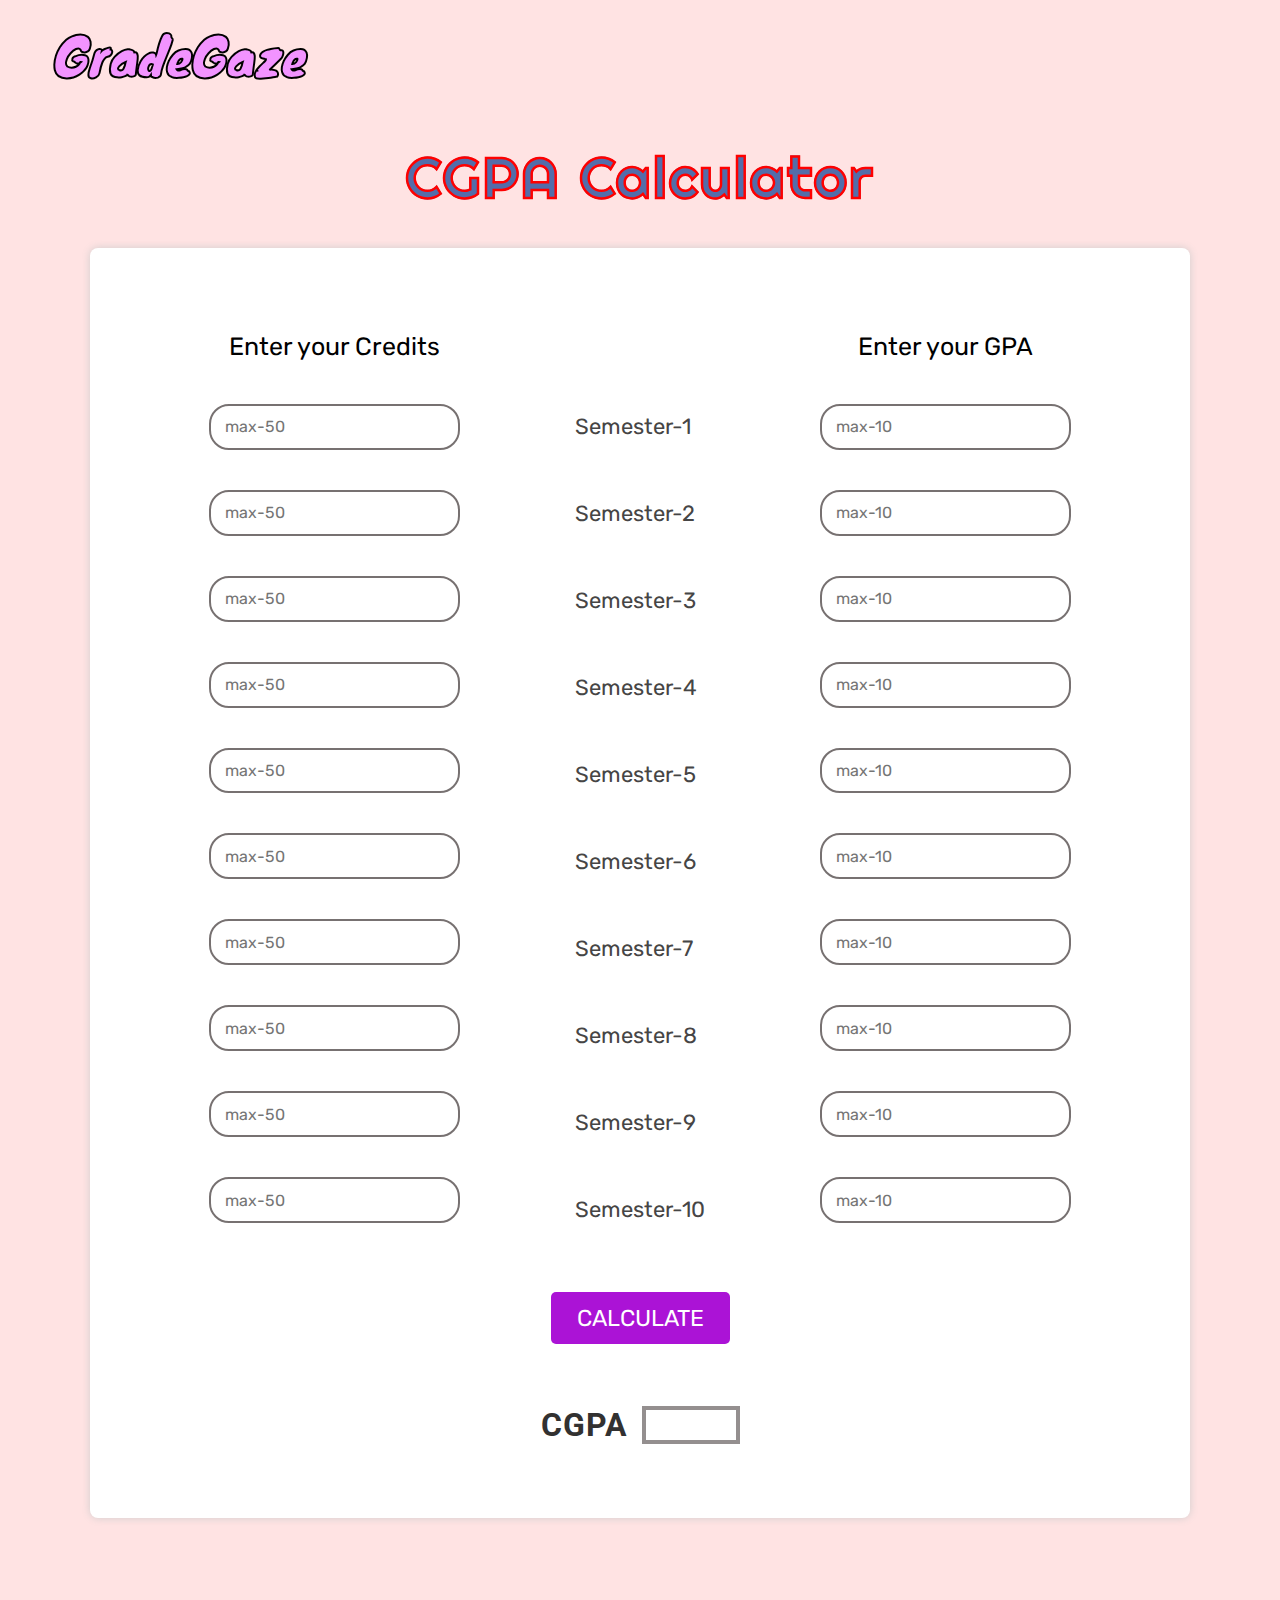
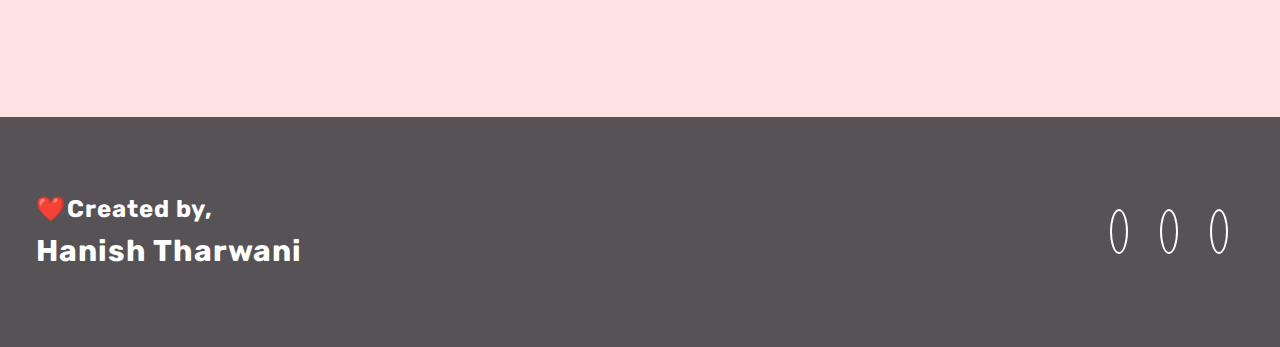
<file: cgpa.html>
<!DOCTYPE html>
<html lang="en">

<head>
    <meta charset="UTF-8">
    <meta http-equiv="X-UA-Compatible" content="IE=edge">
    <meta name="viewport" content="width=device-width, initial-scale=1.0">
    <title>CGPA Calculator</title>
    <link rel="stylesheet" href="cgpa.css">
    <link rel="stylesheet" href="favicon.ico">
    <link rel="stylesheet" href="https://cdnjs.cloudflare.com/ajax/libs/font-awesome/6.3.0/css/all.min.css"
        integrity="sha512-SzlrxWUlpfuzQ+pcUCosxcglQRNAq/DZjVsC0lE40xsADsfeQoEypE+enwcOiGjk/bSuGGKHEyjSoQ1zVisanQ=="
        crossorigin="anonymous" referrerpolicy="no-referrer" />
</head>

<body>
    <div class="container">
        <nav>
            <div class="logo">GradeGaze</div>
        </nav>
        <h1 class="cgpa-cal">CGPA Calculator</h1>

        <div class="box">
            <form id="card" onsubmit="cgpa_calcultor(); return false">
                <div class="flex">
                    <div class="cgpa">
                        <label for="cred">Enter your Credits</label>
                        <input type="number" id="credit_no1" name="credit-no" placeholder="max-50">
                        <input type="number" id="credit_no2" name="credit-no" placeholder="max-50">
                        <input type="number" id="credit_no3" name="credit-no" placeholder="max-50">
                        <input type="number" id="credit_no4" name="credit-no" placeholder="max-50">
                        <input type="number" id="credit_no5" name="credit-no" placeholder="max-50">
                        <input type="number" id="credit_no6" name="credit-no" placeholder="max-50">
                        <input type="number" id="credit_no7" name="credit-no" placeholder="max-50">
                        <input type="number" id="credit_no8" name="credit-no" placeholder="max-50">
                        <input type="number" id="credit_no9" name="credit-no" placeholder="max-50">
                        <input type="number" id="credit_no10" name="credit-no" placeholder="max-50">
                    </div>
                    <div class="semester">
                        <p class="sem">Semester-1</p>
                        <p class="sem">Semester-2</p>
                        <p class="sem">Semester-3</p>
                        <p class="sem">Semester-4</p>
                        <p class="sem">Semester-5</p>
                        <p class="sem">Semester-6</p>
                        <p class="sem">Semester-7</p>
                        <p class="sem">Semester-8</p>
                        <p class="sem">Semester-9</p>
                        <p class="sem">Semester-10</p>
                    </div>
                    <div class="cgpa">
                        <label for="cred">Enter your GPA</label>
                        <input type="text" id="gpa_no1" name="credit-no" placeholder="max-10">
                        <input type="text" id="gpa_no2" name="credit-no" placeholder="max-10">
                        <input type="text" id="gpa_no3" name="credit-no" placeholder="max-10">
                        <input type="text" id="gpa_no4" name="credit-no" placeholder="max-10">
                        <input type="text" id="gpa_no5" name="credit-no" placeholder="max-10">
                        <input type="text" id="gpa_no6" name="credit-no" placeholder="max-10">
                        <input type="text" id="gpa_no7" name="credit-no" placeholder="max-10">
                        <input type="text" id="gpa_no8" name="credit-no" placeholder="max-10">
                        <input type="text" id="gpa_no9" name="credit-no" placeholder="max-10">
                        <input type="text" id="gpa_no10" name="credit-no" placeholder="max-10">
                    </div>
                </div>
                <div class="btn">
                    <button id="calcu">CALCULATE</button>
                </div>
                <div class="result-box">
                    <p class="cgpa-name">CGPA</p>
                    <span id="result"></span>
                </div>
            </form>
        </div>
    </div>

    <div class="footer">
        <div class="created">
            <h1 class="head">❤️Created by,</h1>
            <h1 class="head1">Hanish Tharwani</h1>
        </div>
        <div class="social">
            <a href="https://github.com/hanishtharwani123" class="link"><i class="fa-brands fa-github"
                    id="icons"></i></a>
            <a href="https://twitter.com/TharwaniHanish" class="link"><i class="fa-brands fa-twitter"
                    id="icons"></i></a>
            <a href="https://www.linkedin.com/in/hanish-tharwani/" class="link"><i class="fa-brands fa-linkedin-in"
                    id="icons"></i></i></a>
        </div>
    </div>

    <script src="cgpa.js"></script>
</body>

</html>
</file>
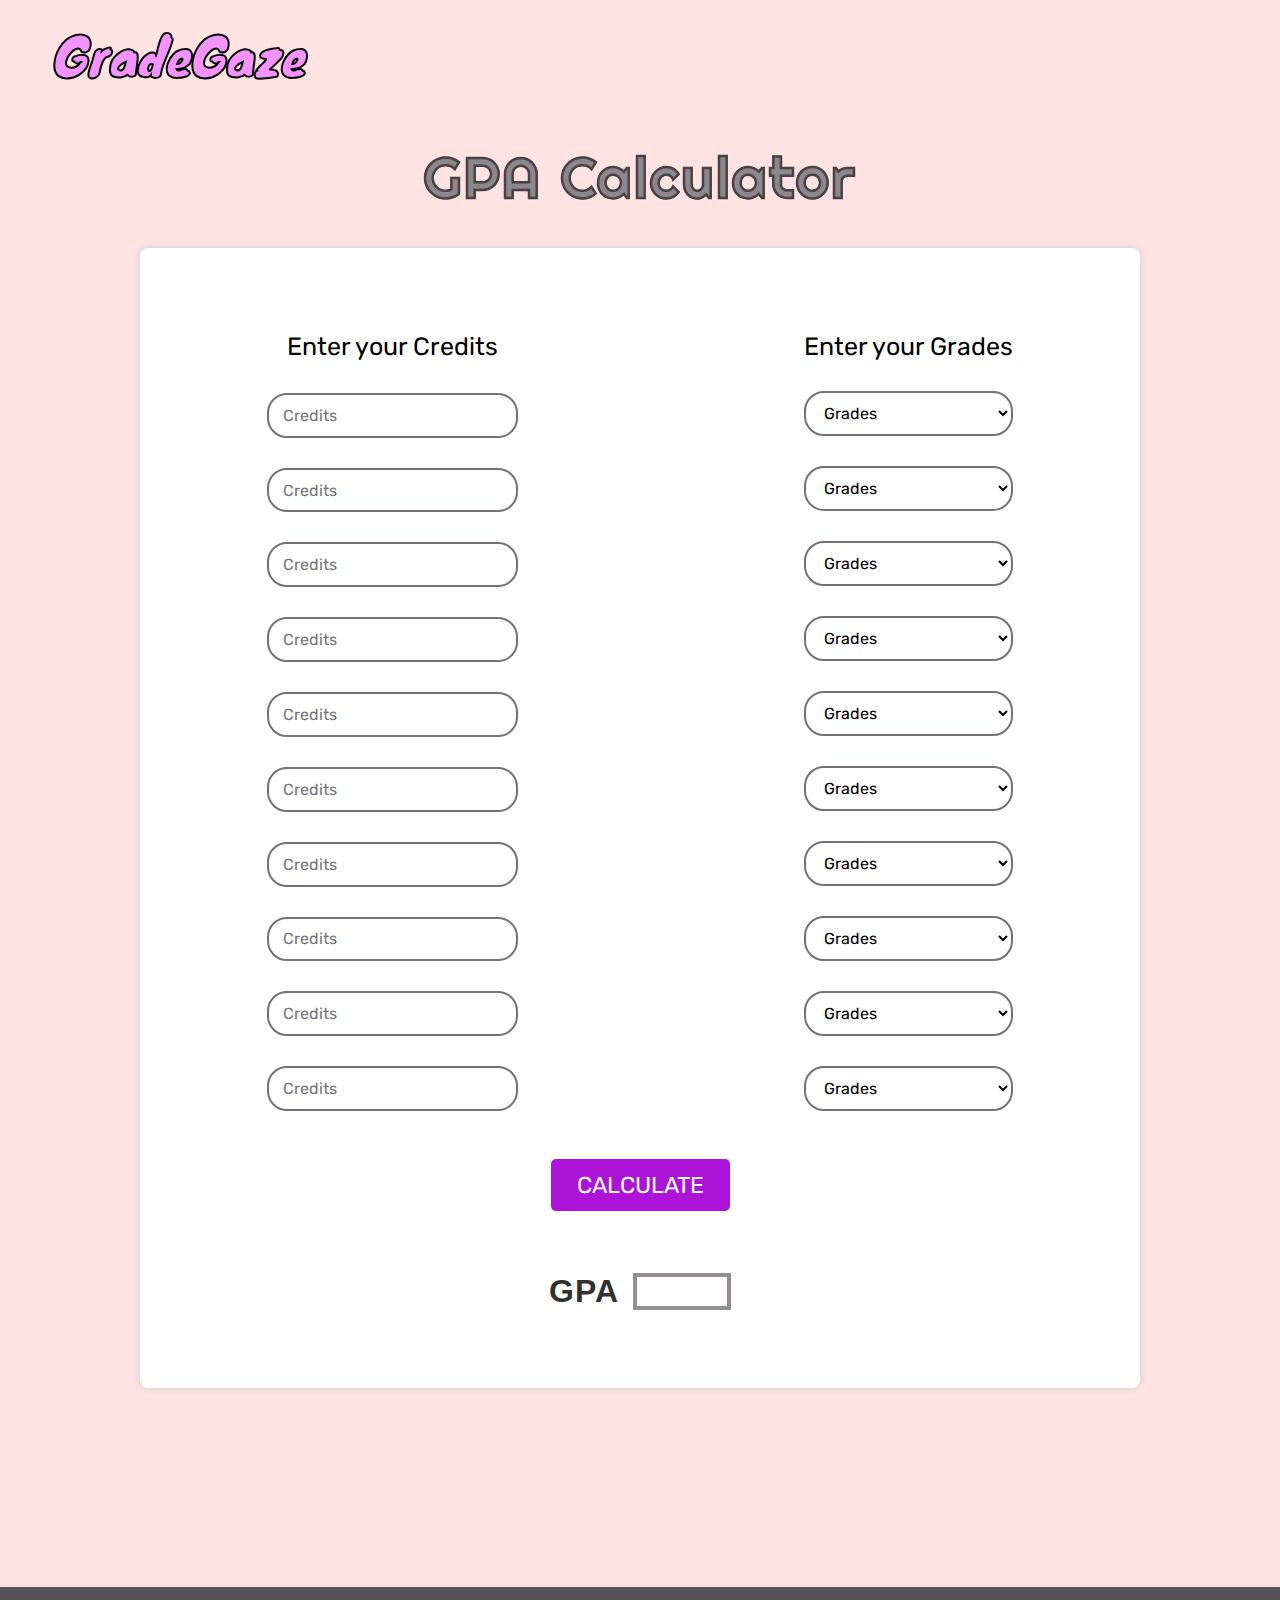
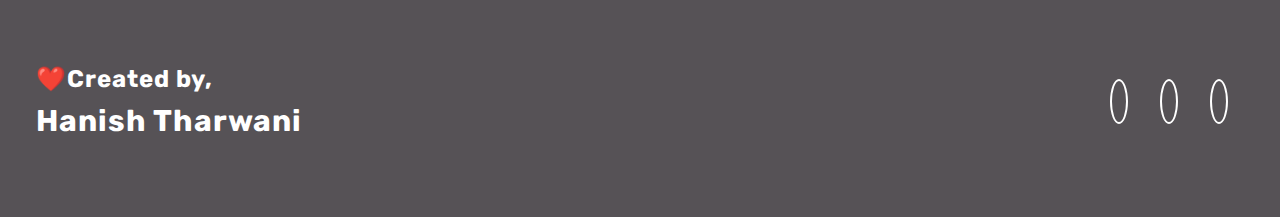
<file: gpa.html>
<!DOCTYPE html>
<html lang="en">

<head>
    <meta charset="UTF-8">
    <meta http-equiv="X-UA-Compatible" content="IE=edge">
    <meta name="viewport" content="width=device-width, initial-scale=1.0">
    <title>GPA Calculator</title>
    <link rel="stylesheet" href="gpa.css">
    <link rel="stylesheet" href="favicon.ico">
    <link rel="stylesheet" href="https://cdnjs.cloudflare.com/ajax/libs/font-awesome/6.3.0/css/all.min.css"
        integrity="sha512-SzlrxWUlpfuzQ+pcUCosxcglQRNAq/DZjVsC0lE40xsADsfeQoEypE+enwcOiGjk/bSuGGKHEyjSoQ1zVisanQ=="
        crossorigin="anonymous" referrerpolicy="no-referrer" />

</head>

<body>
    <div class="container">
        <nav>
            <div class="logo">GradeGaze</div>
        </nav>
        <h1 class="gpa-cal">GPA Calculator</h1>

        <div class="box">
            <form id="card" onsubmit="gpa_calcultor(); return false">
                <div class="flex">
                    <div class="credits">
                        <label for="cred">Enter your Credits</label>
                        <input type="number" id="credit_no1" name="credit-no" placeholder="Credits" class="MyInput">
                        <input type="number" id="credit_no2" name="credit-no" placeholder="Credits" class="MyInput">
                        <input type="number" id="credit_no3" name="credit-no" placeholder="Credits" class="MyInput">
                        <input type="number" id="credit_no4" name="credit-no" placeholder="Credits" class="MyInput">
                        <input type="number" id="credit_no5" name="credit-no" placeholder="Credits" class="MyInput">
                        <input type="number" id="credit_no6" name="credit-no" placeholder="Credits" class="MyInput">
                        <input type="number" id="credit_no7" name="credit-no" placeholder="Credits" class="MyInput">
                        <input type="number" id="credit_no8" name="credit-no" placeholder="Credits" class="MyInput">
                        <input type="number" id="credit_no9" name="credit-no" placeholder="Credits" class="MyInput">
                        <input type="number" id="credit_no10" name="credit-no" placeholder="Credits" class="MyInput">
                    </div>
                    <div class="grades">
                        <label for="cred">Enter your Grades</label>
                        <select name="grade-value" id="grade_value1">
                            <option value="" class="default-reset">Grades</option>
                            <option value="S">S</option>
                            <option value="A">A</option>
                            <option value="B">B</option>
                            <option value="C">C</option>
                            <option value="D">D</option>
                            <option value="E">E</option>
                            <option value="F">F</option>
                            <option value="N">N</option>
                        </select>
                        <select name="grade-value" id="grade_value2">
                            <option value="" class="default-reset">Grades</option>
                            <option value="S">S</option>
                            <option value="A">A</option>
                            <option value="B">B</option>
                            <option value="C">C</option>
                            <option value="D">D</option>
                            <option value="E">E</option>
                            <option value="F">F</option>
                            <option value="N">N</option>
                        </select><select name="grade-value" id="grade_value3">
                            <option value="" class="default-reset">Grades</option>
                            <option value="S">S</option>
                            <option value="A">A</option>
                            <option value="B">B</option>
                            <option value="C">C</option>
                            <option value="D">D</option>
                            <option value="E">E</option>
                            <option value="F">F</option>
                            <option value="N">N</option>
                        </select><select name="grade-value" id="grade_value4">
                            <option value="" class="default-reset">Grades</option>
                            <option value="S">S</option>
                            <option value="A">A</option>
                            <option value="B">B</option>
                            <option value="C">C</option>
                            <option value="D">D</option>
                            <option value="E">E</option>
                            <option value="F">F</option>
                            <option value="N">N</option>
                        </select><select name="grade-value" id="grade_value5">
                            <option value="" class="default-reset">Grades</option>
                            <option value="S">S</option>
                            <option value="A">A</option>
                            <option value="B">B</option>
                            <option value="C">C</option>
                            <option value="D">D</option>
                            <option value="E">E</option>
                            <option value="F">F</option>
                            <option value="N">N</option>
                        </select><select name="grade-value" id="grade_value6">
                            <option value="" class="default-reset">Grades</option>
                            <option value="S">S</option>
                            <option value="A">A</option>
                            <option value="B">B</option>
                            <option value="C">C</option>
                            <option value="D">D</option>
                            <option value="E">E</option>
                            <option value="F">F</option>
                            <option value="N">N</option>
                        </select><select name="grade-value" id="grade_value7">
                            <option value="" class="default-reset">Grades</option>
                            <option value="S">S</option>
                            <option value="A">A</option>
                            <option value="B">B</option>
                            <option value="C">C</option>
                            <option value="D">D</option>
                            <option value="E">E</option>
                            <option value="F">F</option>
                            <option value="N">N</option>
                        </select><select name="grade-value" id="grade_value8">
                            <option value="" class="default-reset">Grades</option>
                            <option value="S">S</option>
                            <option value="A">A</option>
                            <option value="B">B</option>
                            <option value="C">C</option>
                            <option value="D">D</option>
                            <option value="E">E</option>
                            <option value="F">F</option>
                            <option value="N">N</option>
                        </select><select name="grade-value" id="grade_value9">
                            <option value="" class="default-reset">Grades</option>
                            <option value="S">S</option>
                            <option value="A">A</option>
                            <option value="B">B</option>
                            <option value="C">C</option>
                            <option value="D">D</option>
                            <option value="E">E</option>
                            <option value="F">F</option>
                            <option value="N">N</option>
                        </select><select name="grade-value" id="grade_value10">
                            <option value="" class="default-reset">Grades</option>
                            <option valuS="S">S</option>
                            <option value="A">A</option>
                            <option value="B">B</option>
                            <option value="C">C</option>
                            <option value="D">D</option>
                            <option value="E">E</option>
                            <option value="F">F</option>
                            <option value="N">N</option>
                        </select>
                    </div>
                </div>
                <div class="btn">
                    <button id="calcu">CALCULATE</button>
                </div>
                <div class="result-box">
                    <p class="gpa-name">GPA </p>
                    <span id="result"></span>
                </div>
            </form>
        </div>
    </div>

    <div class="footer">
        <div class="created">
            <h1 class="head">❤️Created by,</h1>
            <h1 class="head1">Hanish Tharwani</h1>
        </div>
        <div class="social">
            <a href="https://github.com/hanishtharwani123" class="link"><i class="fa-brands fa-github"
                    id="icons"></i></a>
            <a href="https://twitter.com/TharwaniHanish" class="link"><i class="fa-brands fa-twitter"
                    id="icons"></i></a>
            <a href="https://www.linkedin.com/in/hanish-tharwani/" class="link"><i class="fa-brands fa-linkedin-in"
                    id="icons"></i></i></a>
        </div>
    </div>
    <!-- <script>
        window.onload = function () {
            document.querySelectorAll(".MyInput").value = "";
            document.querySelectorAll("select") = 0;
            console.log(inp);
        };
    </script> -->

    <script src="gpa.js"></script>
</body>

</html>
</file>
<file: cgpa.css>
@import url('https://fonts.googleapis.com/css2?family=Knewave&display=swap');
@import url('https://fonts.googleapis.com/css2?family=Righteous&display=swap');
@import url('https://fonts.googleapis.com/css2?family=Rubik&display=swap');
@import url('https://fonts.googleapis.com/css2?family=Roboto:wght@500&display=swap');

* {
    margin: 0;
    padding: 0;
    box-sizing: border-box;
}

body {
    width: 100%;
    background: rgb(255, 227, 227);
}

nav {
    padding: 13px 55px;
    display: grid;
    place-items: left;
}

.logo {
    font-size: 53px;
    font-family: 'Knewave', cursive;
    outline-width: 47px;
    color: #F293FF;
    opacity: 100%;
    letter-spacing: 0.02px;
    -webkit-text-stroke: 2px #000;
}

.cgpa-cal {
    text-align: center;
    font-size: 57px;
    font-family: 'Righteous', cursive;
    opacity: 100%;
    color: #536daa;
    letter-spacing: 2.02px;
    -webkit-text-stroke: 0.7px #f00;
    margin-top: 33px;
}

.box {
    display: grid;
    place-items: center;
}

form {
    width: 1100px;
    height: 1270px;
    background: #fff;
    box-shadow: 0px 0px 9px #d0cdcd;
    margin-top: 35px;
    border-radius: 8px;
    margin-bottom: 199px;
}

.flex {
    display: flex;
    justify-content: space-between;
    padding: 84px 119px;
}

.cgpa {
    display: grid;
    grid-gap: 40px;
}

label {
    font-size: 25px;
    font-family: 'Rubik', sans-serif;
    text-align: center;
}

input {
    padding: 10px 14px;
    font-size: 16px;
    font-family: 'Rubik', sans-serif;
    border: 2px solid #777171;
    outline: none;
    border-radius: 20px;
}

.semester {
    display: grid;
    grid-gap: 60px;
    margin-top: 81px;
}

.sem {
    color: #464545;
    font-size: 22px;
    font-family: 'Rubik', sans-serif;
}

.btn {
    display: grid;
    place-items: center;
}

#calcu {
    padding: 12px 26px;
    font-size: 23px;
    cursor: pointer;
    background: rgb(171, 19, 214);
    color: #fff;
    border-radius: 5px;
    border: none;
    margin-top: -15px;
    font-family: 'Rubik', sans-serif;
    transition: transform 0.4s ease-in-out;
    transition: .4s;
}

#calcu:hover {
    transform: scale(1.06);
    background: #000;
}

.footer {
    height: 230px;
    width: 100%;
    background: #565256;
    display: flex;
    justify-content: space-between;
    align-items: center;
    padding: 0px 36px;
}

.created {
    display: grid;
    grid-gap: 10px;
}

.head {
    color: #fff;
    font-size: 24px;
    font-family: 'Rubik', sans-serif;
    letter-spacing: 1px;
}

.head1 {
    color: #fff;
    font-size: 30px;
    font-family: 'Rubik', sans-serif;
    letter-spacing: 1px;
}


.link {
    width: 0;
}

#icons {
    font-size: 25px;
    color: #fff;
    padding: 7px;
    border-radius: 50%;
    background: transparent;
    border: 2px solid #fff;
    transition: transform 0.3s ease-in-out;
    margin: 16px;
}

.result-box {
    display: flex;
    justify-content: center;
    margin-top: 55px;
}

.cgpa-name {
    font-size: 32px;
    color: #323131;
    font-family: 'Roboto', sans-serif;
    letter-spacing: 1px;
    margin: 7px;
    font-weight: bold;
}

#result {
    border: 4px solid #948f8f;
    font-size: 22px;
    color: #323131;
    padding: 4px 45px;
    background: transparent;
    font-family: 'Roboto', sans-serif;
    margin: 7px;
}


@media screen and (max-width:1122px) {
    form {
        width: 890px;
    }

    .flex {
        padding: 84px 67px;
    }

    nav {
        padding: 13px 16px;
    }
}

@media screen and (max-width:910px) {
    form {
        width: 742px;
    }

    .flex {
        padding: 84px 50px;
    }

    nav {
        padding: 13px 16px;
    }
}

@media screen and (max-width:756px) {
    form {
        width: 573px;
    }

    .flex {
        padding: 84px 63px;
    }

    input {
        width: 126px;
    }

    label {
        font-size: 18px;
    }

    .cgpa-cal {
        font-size: 47px;
    }

    .sem {
        font-size: 18px;
    }

    nav {
        padding: 13px 16px;
    }
}

@media screen and (max-width:592px) {
    form {
        width: 444px;
    }

    .flex {
        padding: 84px 31px
    }

    .sem {
        font-size: 15px;
    }

    .semester {
        display: grid;
        grid-gap: 55px;
        margin-top: 72px;
    }

    input {
        width: 126px;
    }

    label {
        font-size: 16px;
    }

    .cgpa-cal {
        font-size: 40px;
    }

    .logo {
        font-size: 45px;
    }

    .head1 {
        font-size: 20px;
    }

    .head {
        font-size: 18px;
    }

    #icons {
        margin: 9px;
    }

    #calcu {
        padding: 10px 8px;
        font-size: 22px;
    }

    nav {
        padding: 13px 16px;
    }
}

@media screen and (max-width:462px) {
    form {
        width: 354px;
    }

    .flex {
        padding: 84px 23px;
    }

    input {
        width: 93px;
    }

    label {
        font-size: 13px;
    }

    .sem {
        font-size: 14px;
    }

    .semester {
        display: grid;
        grid-gap: 55px;
        margin-top: 72px;
    }

    .cgpa-cal {
        font-size: 34px;
    }

    .logo {
        font-size: 36px;
    }

    .head1 {
        font-size: 20px;
    }

    .head {
        font-size: 16px;
    }

    #icons {
        margin: 5px;
        font-size: 17px;
    }

    #calcu {
        padding: 10px 8px;
        font-size: 22px;
    }

    .footer {
        height: 200px;
        padding: 0px 11px;
    }

    form {
        margin-bottom: 154px;
    }

    nav {
        padding: 13px 16px;
    }

    .cgpa-name {
        font-size: 23px;
    }

    #result {
        padding: 3px 38px;
    }
}

@media screen and (max-width:370px) {
    form {
        width: 298px;
        height: 1155px;
    }

    input {
        width: 78px;
        font-size: 13px;
    }

    label {
        font-size: 12px;
    }

    .flex {
        padding: 84px 10px;
    }

    .sem {
        font-size: 13px;
    }

    .semester {
        display: grid;
        grid-gap: 55px;
        margin-top: 64px;
    }

    .cgpa-cal {
        font-size: 29px;
    }

    #icons {
        margin: 0px;
        font-size: 15px;
    }

    #calcu {
        padding: 10px 7px;
        font-size: 20px;
    }

    .footer {
        height: 165px;
        padding: 0px 11px;
    }

    form {
        margin-bottom: 154px;
    }

    .head1 {
        font-size: 18px;
    }

    .head {
        font-size: 14px;
    }

    .cgpa-name {
        font-size: 23px;
    }

    #result {
        padding: 3px 38px;
    }
}

@media screen and (max-width:310px) {
    form {
        width: 279px;
        height: 1155px;
    }

    input {
        width: 78px;
        font-size: 13px;
    }

    label {
        font-size: 11px;
    }

    .flex {
        padding: 84px 10px;
    }

    .sem {
        font-size: 12px;
    }

    .semester {
        display: grid;
        grid-gap: 55px;
        margin-top: 64px;
    }

    .cgpa-cal {
        font-size: 25px;
    }

    #icons {
        margin: 0px;
        font-size: 14px;
    }

    #calcu {
        padding: 10px 7px;
        font-size: 17px;
    }

    .footer {
        height: 165px;
        padding: 0px 11px;
    }

    form {
        margin-bottom: 154px;
    }

    .head1 {
        font-size: 16px;
    }

    .head {
        font-size: 13px;
    }

    .cgpa-name {
        font-size: 23px;
    }

    #result {
        padding: 3px 38px;
    }
}
</file>
<file: gpa.css>
@import url('https://fonts.googleapis.com/css2?family=Knewave&display=swap');
@import url('https://fonts.googleapis.com/css2?family=Righteous&display=swap');
@import url('https://fonts.googleapis.com/css2?family=Rubik&display=swap');

* {
    margin: 0;
    padding: 0;
    box-sizing: border-box;
}

body {
    width: 100%;
    background: rgb(255, 227, 227);
}

nav {
    padding: 13px 55px;
    display: grid;
    place-items: left;
}

.logo {
    font-size: 53px;
    font-family: 'Knewave', cursive;
    outline-width: 47px;
    color: #F293FF;
    opacity: 100%;
    letter-spacing: 0.02px;
    -webkit-text-stroke: 2px #000;
}

.gpa-cal {
    text-align: center;
    font-size: 57px;
    font-family: 'Righteous', cursive;
    opacity: 100%;
    color: #8d878d;
    letter-spacing: 2.02px;
    -webkit-text-stroke: 0.7px #474343;
    margin-top: 33px;
}

.box {
    display: grid;
    place-items: center;
}

form {
    width: 1000px;
    height: 1140px;
    background: #fff;
    box-shadow: 0px 0px 9px #d0cdcd;
    margin-top: 35px;
    border-radius: 8px;
    margin-bottom: 199px;
}

.flex {
    display: flex;
    justify-content: space-between;
    padding: 84px 127px;
}

.credits {
    display: grid;
    grid-gap: 30px;
}

.grades {
    display: grid;
    grid-gap: 30px;
}

label {
    font-size: 25px;
    font-family: 'Rubik', sans-serif;
    text-align: center;
}

input {
    padding: 10px 14px;
    font-size: 16px;
    font-family: 'Rubik', sans-serif;
    border: 2px solid #777171;
    outline: none;
    border-radius: 20px;
}

select {
    padding: 10px 14px;
    font-size: 16px;
    font-family: 'Rubik', sans-serif;
    border: 2px solid #777171;
    outline: none;
    border-radius: 20px;
    background: #fff;
    cursor: pointer;
}

.btn {
    display: grid;
    place-items: center;
}

#calcu {
    padding: 12px 26px;
    font-size: 23px;
    cursor: pointer;
    background: rgb(171, 19, 214);
    color: #fff;
    border-radius: 5px;
    border: none;
    margin-top: -36px;
    font-family: 'Rubik', sans-serif;
    transition: transform 0.4s ease-in-out;
    transition: .4s;
}

#calcu:hover {
    transform: scale(1.06);
    background: #000;
}

.footer {
    height: 230px;
    width: 100%;
    background: #565256;
    display: flex;
    justify-content: space-between;
    align-items: center;
    padding: 0px 36px;
}

.created {
    display: grid;
    grid-gap: 10px;
}

.head {
    color: #fff;
    font-size: 24px;
    font-family: 'Rubik', sans-serif;
    letter-spacing: 1px;
}

.head1 {
    color: #fff;
    font-size: 30px;
    font-family: 'Rubik', sans-serif;
    letter-spacing: 1px;
}


.link {
    width: 0;
}

#icons {
    font-size: 25px;
    color: #fff;
    padding: 7px;
    border-radius: 50%;
    background: transparent;
    border: 2px solid #fff;
    transition: transform 0.3s ease-in-out;
    margin: 16px;
}

.result-box {
    display: flex;
    justify-content: center;
    margin-top: 55px;
}

.gpa-name {
    font-size: 32px;
    color: #323131;
    font-family: 'Roboto', sans-serif;
    letter-spacing: 1px;
    margin: 7px;
    font-weight: bold;
}

#result {
    border: 4px solid #948f8f;
    font-size: 22px;
    color: #323131;
    padding: 4px 45px;
    background: transparent;
    font-family: 'Roboto', sans-serif;
    margin: 7px;
}

@media screen and (max-width:1090px) {
    form {
        width: 800px;
    }

    .flex {
        padding: 84px 138px;
    }
}

@media screen and (max-width:850px) {
    form {
        width: 670px;
    }

    .flex {
        padding: 84px 80px;
    }

    nav {
        padding: 13px 16px;
    }
}

@media screen and (max-width:700px) {
    form {
        width: 540px;
    }

    .flex {
        padding: 84px 87px;
    }

    input {
        width: 156px;
    }

    label {
        font-size: 18px;
    }

    .gpa-cal {
        font-size: 45px;
    }

    nav {
        padding: 13px 16px;
    }
}

@media screen and (max-width:579px) {
    form {
        width: 430px;
    }

    .flex {
        padding: 84px 67px;
    }

    input {
        width: 126px;
    }

    select {
        width: 126px;
    }

    label {
        font-size: 16px;
    }

    .gpa-cal {
        font-size: 37px;
    }

    .logo {
        font-size: 41px;
    }

    .head1 {
        font-size: 20px;
    }

    .head {
        font-size: 18px;
    }

    #icons {
        margin: 9px;
    }

    #calcu {
        padding: 10px 8px;
        font-size: 21px;
    }

    nav {
        padding: 13px 16px;
    }
}

@media screen and (max-width:441px) {
    form {
        width: 330px;
    }

    .flex {
        padding: 84px 36px;
    }

    input {
        width: 116px;
    }

    select {
        width: 116px;
    }

    label {
        font-size: 13px;
    }

    .gpa-cal {
        font-size: 33px;
    }

    .logo {
        font-size: 37px;
    }

    .head1 {
        font-size: 18px;
    }

    .head {
        font-size: 14px;
    }

    #icons {
        margin: 2px;
        font-size: 15px;
    }

    #calcu {
        padding: 10px 8px;
        font-size: 21px;
    }

    .footer {
        height: 200px;
        padding: 0px 10px
    }

    form {
        margin-bottom: 154px;
    }

    nav {
        padding: 13px 16px;
    }

    .cgpa-name {
        font-size: 23px;
    }

    #result {
        padding: 3px 38px;
    }
}

@media screen and (max-width:339px) {
    form {
        width: 288px;
    }

    .flex {
        padding: 84px 21px;
    }

    .gpa-cal {
        font-size: 29px;
    }

    #icons {
        margin: 0px;
        font-size: 14px;
    }

    #calcu {
        padding: 8px 3px;
        font-size: 18px;
    }

    .footer {
        height: 165px;
        padding: 0px 9px;
    }

    form {
        margin-bottom: 154px;
    }

    .head1 {
        font-size: 15px;
    }

    .head {
        font-size: 12px;
    }

    .cgpa-name {
        font-size: 23px;
    }

    #result {
        padding: 3px 38px;
    }
}
</file>
